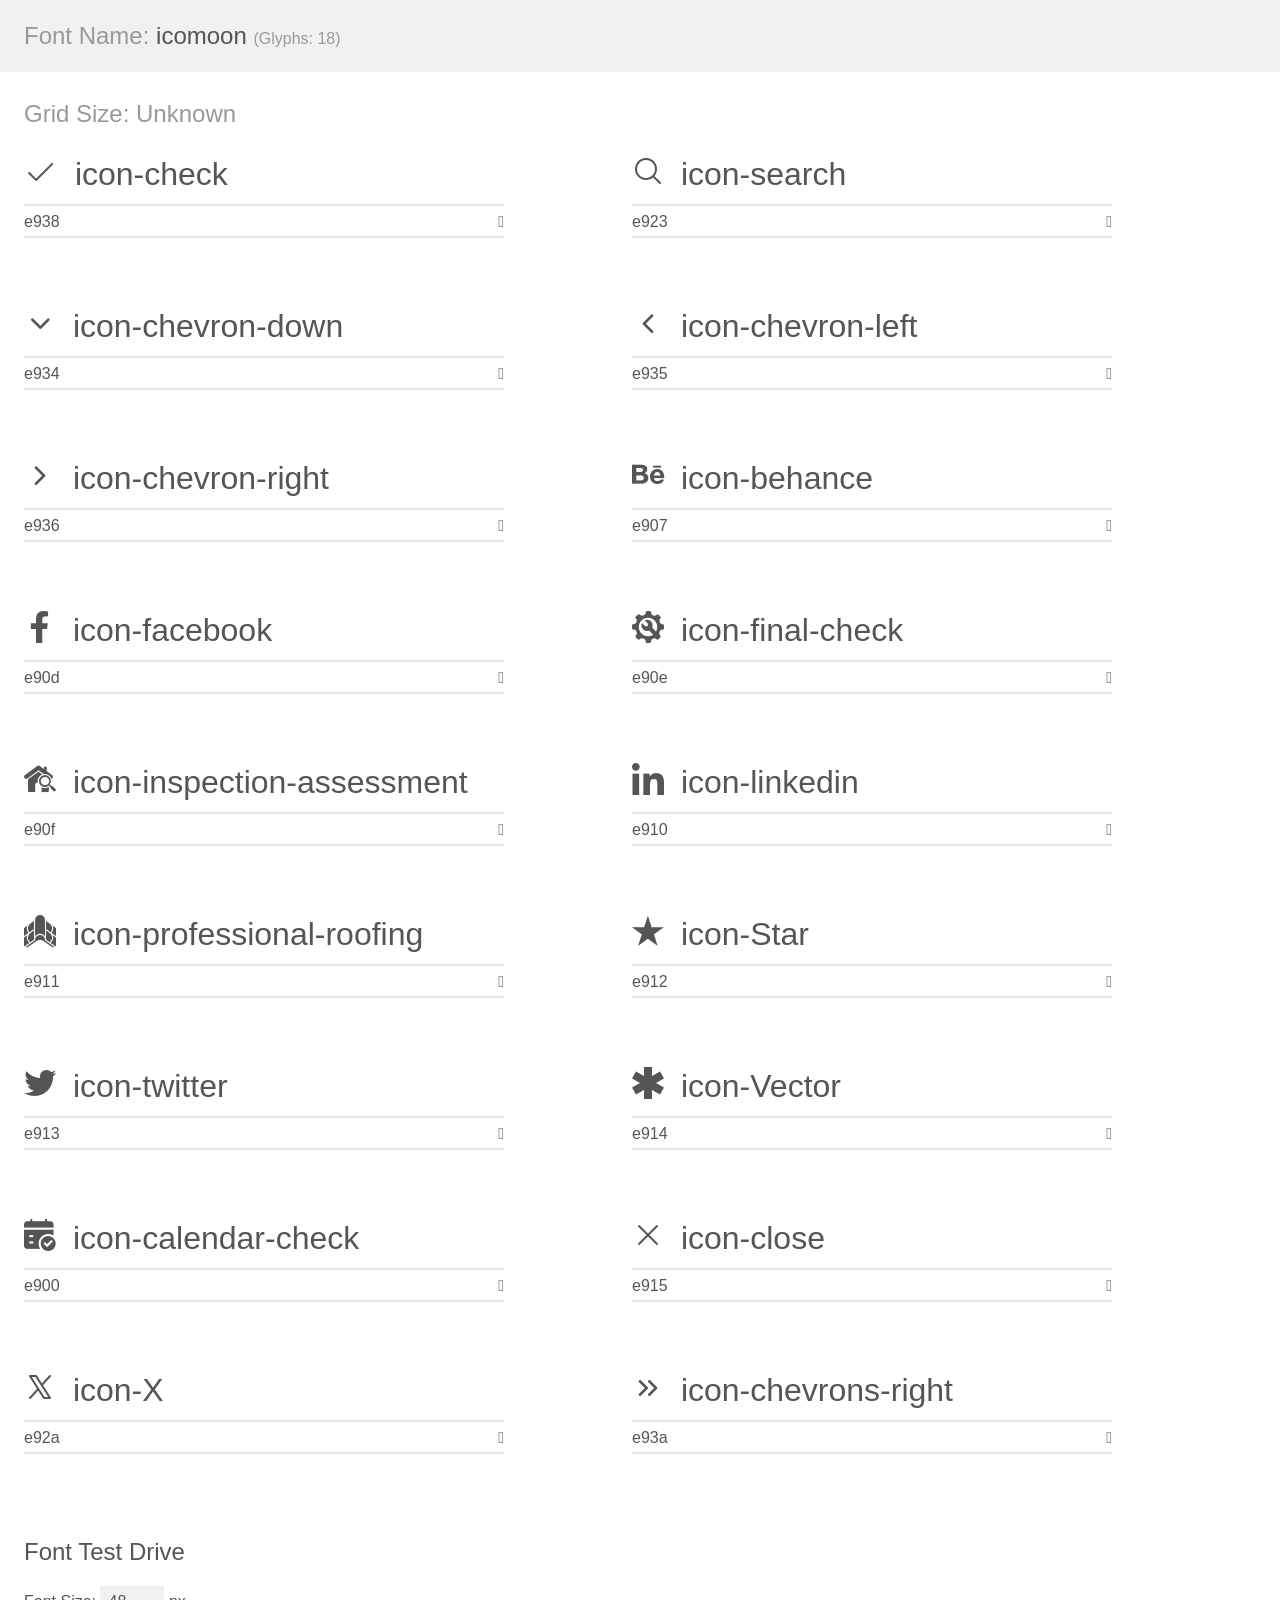
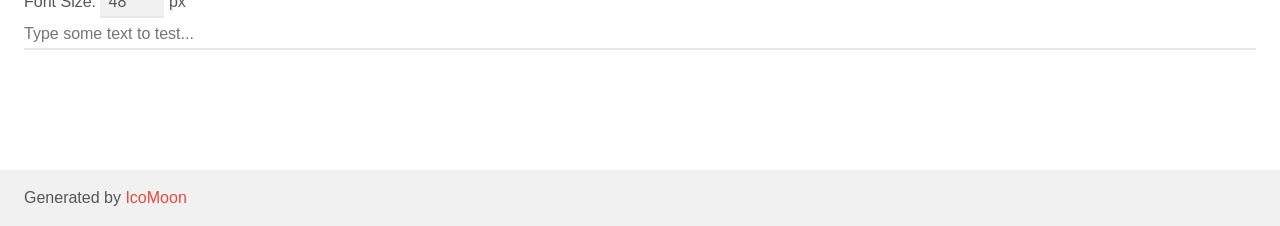
<file: icons/icomoon/demo.html>
<!doctype html>
<html>
<head>
    <meta charset="utf-8">
    <title>IcoMoon Demo</title>
    <meta name="description" content="An Icon Font Generated By IcoMoon.io">
    <meta name="viewport" content="width=device-width, initial-scale=1">
    <link rel="stylesheet" href="demo-files/demo.css">
    <link rel="stylesheet" href="style.css"></head>
<body>
    <div class="bgc1 clearfix">
        <h1 class="mhmm mvm"><span class="fgc1">Font Name:</span> icomoon <small class="fgc1">(Glyphs:&nbsp;18)</small></h1>
    </div>
    <div class="clearfix mhl ptl">
        <h1 class="mvm mtn fgc1">Grid Size: Unknown</h1>
        <div class="glyph fs1">
            <div class="clearfix bshadow0 pbs">
                <span class="icon-check"></span>
                <span class="mls"> icon-check</span>
            </div>
            <fieldset class="fs0 size1of1 clearfix hidden-false">
                <input type="text" readonly value="e938" class="unit size1of2" />
                <input type="text" maxlength="1" readonly value="&#xe938;" class="unitRight size1of2 talign-right" />
            </fieldset>
            <div class="fs0 bshadow0 clearfix hidden-true">
                <span class="unit pvs fgc1">liga: </span>
                <input type="text" readonly value="" class="liga unitRight" />
            </div>
        </div>
        <div class="glyph fs1">
            <div class="clearfix bshadow0 pbs">
                <span class="icon-search"></span>
                <span class="mls"> icon-search</span>
            </div>
            <fieldset class="fs0 size1of1 clearfix hidden-false">
                <input type="text" readonly value="e923" class="unit size1of2" />
                <input type="text" maxlength="1" readonly value="&#xe923;" class="unitRight size1of2 talign-right" />
            </fieldset>
            <div class="fs0 bshadow0 clearfix hidden-true">
                <span class="unit pvs fgc1">liga: </span>
                <input type="text" readonly value="" class="liga unitRight" />
            </div>
        </div>
        <div class="glyph fs1">
            <div class="clearfix bshadow0 pbs">
                <span class="icon-chevron-down"></span>
                <span class="mls"> icon-chevron-down</span>
            </div>
            <fieldset class="fs0 size1of1 clearfix hidden-false">
                <input type="text" readonly value="e934" class="unit size1of2" />
                <input type="text" maxlength="1" readonly value="&#xe934;" class="unitRight size1of2 talign-right" />
            </fieldset>
            <div class="fs0 bshadow0 clearfix hidden-true">
                <span class="unit pvs fgc1">liga: </span>
                <input type="text" readonly value="" class="liga unitRight" />
            </div>
        </div>
        <div class="glyph fs1">
            <div class="clearfix bshadow0 pbs">
                <span class="icon-chevron-left"></span>
                <span class="mls"> icon-chevron-left</span>
            </div>
            <fieldset class="fs0 size1of1 clearfix hidden-false">
                <input type="text" readonly value="e935" class="unit size1of2" />
                <input type="text" maxlength="1" readonly value="&#xe935;" class="unitRight size1of2 talign-right" />
            </fieldset>
            <div class="fs0 bshadow0 clearfix hidden-true">
                <span class="unit pvs fgc1">liga: </span>
                <input type="text" readonly value="" class="liga unitRight" />
            </div>
        </div>
        <div class="glyph fs1">
            <div class="clearfix bshadow0 pbs">
                <span class="icon-chevron-right"></span>
                <span class="mls"> icon-chevron-right</span>
            </div>
            <fieldset class="fs0 size1of1 clearfix hidden-false">
                <input type="text" readonly value="e936" class="unit size1of2" />
                <input type="text" maxlength="1" readonly value="&#xe936;" class="unitRight size1of2 talign-right" />
            </fieldset>
            <div class="fs0 bshadow0 clearfix hidden-true">
                <span class="unit pvs fgc1">liga: </span>
                <input type="text" readonly value="" class="liga unitRight" />
            </div>
        </div>
        <div class="glyph fs1">
            <div class="clearfix bshadow0 pbs">
                <span class="icon-behance"></span>
                <span class="mls"> icon-behance</span>
            </div>
            <fieldset class="fs0 size1of1 clearfix hidden-false">
                <input type="text" readonly value="e907" class="unit size1of2" />
                <input type="text" maxlength="1" readonly value="&#xe907;" class="unitRight size1of2 talign-right" />
            </fieldset>
            <div class="fs0 bshadow0 clearfix hidden-true">
                <span class="unit pvs fgc1">liga: </span>
                <input type="text" readonly value="" class="liga unitRight" />
            </div>
        </div>
        <div class="glyph fs1">
            <div class="clearfix bshadow0 pbs">
                <span class="icon-facebook"></span>
                <span class="mls"> icon-facebook</span>
            </div>
            <fieldset class="fs0 size1of1 clearfix hidden-false">
                <input type="text" readonly value="e90d" class="unit size1of2" />
                <input type="text" maxlength="1" readonly value="&#xe90d;" class="unitRight size1of2 talign-right" />
            </fieldset>
            <div class="fs0 bshadow0 clearfix hidden-true">
                <span class="unit pvs fgc1">liga: </span>
                <input type="text" readonly value="" class="liga unitRight" />
            </div>
        </div>
        <div class="glyph fs1">
            <div class="clearfix bshadow0 pbs">
                <span class="icon-final-check"></span>
                <span class="mls"> icon-final-check</span>
            </div>
            <fieldset class="fs0 size1of1 clearfix hidden-false">
                <input type="text" readonly value="e90e" class="unit size1of2" />
                <input type="text" maxlength="1" readonly value="&#xe90e;" class="unitRight size1of2 talign-right" />
            </fieldset>
            <div class="fs0 bshadow0 clearfix hidden-true">
                <span class="unit pvs fgc1">liga: </span>
                <input type="text" readonly value="" class="liga unitRight" />
            </div>
        </div>
        <div class="glyph fs1">
            <div class="clearfix bshadow0 pbs">
                <span class="icon-inspection-assessment"></span>
                <span class="mls"> icon-inspection-assessment</span>
            </div>
            <fieldset class="fs0 size1of1 clearfix hidden-false">
                <input type="text" readonly value="e90f" class="unit size1of2" />
                <input type="text" maxlength="1" readonly value="&#xe90f;" class="unitRight size1of2 talign-right" />
            </fieldset>
            <div class="fs0 bshadow0 clearfix hidden-true">
                <span class="unit pvs fgc1">liga: </span>
                <input type="text" readonly value="" class="liga unitRight" />
            </div>
        </div>
        <div class="glyph fs1">
            <div class="clearfix bshadow0 pbs">
                <span class="icon-linkedin"></span>
                <span class="mls"> icon-linkedin</span>
            </div>
            <fieldset class="fs0 size1of1 clearfix hidden-false">
                <input type="text" readonly value="e910" class="unit size1of2" />
                <input type="text" maxlength="1" readonly value="&#xe910;" class="unitRight size1of2 talign-right" />
            </fieldset>
            <div class="fs0 bshadow0 clearfix hidden-true">
                <span class="unit pvs fgc1">liga: </span>
                <input type="text" readonly value="" class="liga unitRight" />
            </div>
        </div>
        <div class="glyph fs1">
            <div class="clearfix bshadow0 pbs">
                <span class="icon-professional-roofing"></span>
                <span class="mls"> icon-professional-roofing</span>
            </div>
            <fieldset class="fs0 size1of1 clearfix hidden-false">
                <input type="text" readonly value="e911" class="unit size1of2" />
                <input type="text" maxlength="1" readonly value="&#xe911;" class="unitRight size1of2 talign-right" />
            </fieldset>
            <div class="fs0 bshadow0 clearfix hidden-true">
                <span class="unit pvs fgc1">liga: </span>
                <input type="text" readonly value="" class="liga unitRight" />
            </div>
        </div>
        <div class="glyph fs1">
            <div class="clearfix bshadow0 pbs">
                <span class="icon-Star"></span>
                <span class="mls"> icon-Star</span>
            </div>
            <fieldset class="fs0 size1of1 clearfix hidden-false">
                <input type="text" readonly value="e912" class="unit size1of2" />
                <input type="text" maxlength="1" readonly value="&#xe912;" class="unitRight size1of2 talign-right" />
            </fieldset>
            <div class="fs0 bshadow0 clearfix hidden-true">
                <span class="unit pvs fgc1">liga: </span>
                <input type="text" readonly value="" class="liga unitRight" />
            </div>
        </div>
        <div class="glyph fs1">
            <div class="clearfix bshadow0 pbs">
                <span class="icon-twitter"></span>
                <span class="mls"> icon-twitter</span>
            </div>
            <fieldset class="fs0 size1of1 clearfix hidden-false">
                <input type="text" readonly value="e913" class="unit size1of2" />
                <input type="text" maxlength="1" readonly value="&#xe913;" class="unitRight size1of2 talign-right" />
            </fieldset>
            <div class="fs0 bshadow0 clearfix hidden-true">
                <span class="unit pvs fgc1">liga: </span>
                <input type="text" readonly value="" class="liga unitRight" />
            </div>
        </div>
        <div class="glyph fs1">
            <div class="clearfix bshadow0 pbs">
                <span class="icon-Vector"></span>
                <span class="mls"> icon-Vector</span>
            </div>
            <fieldset class="fs0 size1of1 clearfix hidden-false">
                <input type="text" readonly value="e914" class="unit size1of2" />
                <input type="text" maxlength="1" readonly value="&#xe914;" class="unitRight size1of2 talign-right" />
            </fieldset>
            <div class="fs0 bshadow0 clearfix hidden-true">
                <span class="unit pvs fgc1">liga: </span>
                <input type="text" readonly value="" class="liga unitRight" />
            </div>
        </div>
        <div class="glyph fs1">
            <div class="clearfix bshadow0 pbs">
                <span class="icon-calendar-check"></span>
                <span class="mls"> icon-calendar-check</span>
            </div>
            <fieldset class="fs0 size1of1 clearfix hidden-false">
                <input type="text" readonly value="e900" class="unit size1of2" />
                <input type="text" maxlength="1" readonly value="&#xe900;" class="unitRight size1of2 talign-right" />
            </fieldset>
            <div class="fs0 bshadow0 clearfix hidden-true">
                <span class="unit pvs fgc1">liga: </span>
                <input type="text" readonly value="" class="liga unitRight" />
            </div>
        </div>
        <div class="glyph fs1">
            <div class="clearfix bshadow0 pbs">
                <span class="icon-close"></span>
                <span class="mls"> icon-close</span>
            </div>
            <fieldset class="fs0 size1of1 clearfix hidden-false">
                <input type="text" readonly value="e915" class="unit size1of2" />
                <input type="text" maxlength="1" readonly value="&#xe915;" class="unitRight size1of2 talign-right" />
            </fieldset>
            <div class="fs0 bshadow0 clearfix hidden-true">
                <span class="unit pvs fgc1">liga: </span>
                <input type="text" readonly value="" class="liga unitRight" />
            </div>
        </div>
        <div class="glyph fs1">
            <div class="clearfix bshadow0 pbs">
                <span class="icon-X"></span>
                <span class="mls"> icon-X</span>
            </div>
            <fieldset class="fs0 size1of1 clearfix hidden-false">
                <input type="text" readonly value="e92a" class="unit size1of2" />
                <input type="text" maxlength="1" readonly value="&#xe92a;" class="unitRight size1of2 talign-right" />
            </fieldset>
            <div class="fs0 bshadow0 clearfix hidden-true">
                <span class="unit pvs fgc1">liga: </span>
                <input type="text" readonly value="" class="liga unitRight" />
            </div>
        </div>
        <div class="glyph fs1">
            <div class="clearfix bshadow0 pbs">
                <span class="icon-chevrons-right"></span>
                <span class="mls"> icon-chevrons-right</span>
            </div>
            <fieldset class="fs0 size1of1 clearfix hidden-false">
                <input type="text" readonly value="e93a" class="unit size1of2" />
                <input type="text" maxlength="1" readonly value="&#xe93a;" class="unitRight size1of2 talign-right" />
            </fieldset>
            <div class="fs0 bshadow0 clearfix hidden-true">
                <span class="unit pvs fgc1">liga: </span>
                <input type="text" readonly value="" class="liga unitRight" />
            </div>
        </div>
    </div>

    <!--[if gt IE 8]><!-->
    <div class="mhl clearfix mbl">
        <h1>Font Test Drive</h1>
        <label>
            Font Size: <input id="fontSize" type="number" class="textbox0 mbm"
            min="8" value="48" />
            px
        </label>
        <input id="testText" type="text" class="phl size1of1 mvl"
        placeholder="Type some text to test..." value=""/>
        <div id="testDrive" class="icon-" style="font-family: icomoon">&nbsp;
        </div>
    </div>
    <!--<![endif]-->
    <div class="bgc1 clearfix">
        <p class="mhl">Generated by <a href="https://icomoon.io/app">IcoMoon</a></p>
    </div>

    <script src="demo-files/demo.js"></script>
</body>
</html>
</file>
<file: icons/icomoon/demo-files/demo.css>
body {
  padding: 0;
  margin: 0;
  font-family: sans-serif;
  font-size: 1em;
  line-height: 1.5;
  color: #555;
  background: #fff;
}
h1 {
  font-size: 1.5em;
  font-weight: normal;
}
small {
  font-size: .66666667em;
}
a {
  color: #e74c3c;
  text-decoration: none;
}
a:hover, a:focus {
  box-shadow: 0 1px #e74c3c;
}
.bshadow0, input {
  box-shadow: inset 0 -2px #e7e7e7;
}
input:hover {
  box-shadow: inset 0 -2px #ccc;
}
input, fieldset {
  font-family: sans-serif;
  font-size: 1em;
  margin: 0;
  padding: 0;
  border: 0;
}
input {
  color: inherit;
  line-height: 1.5;
  height: 1.5em;
  padding: .25em 0;
}
input:focus {
  outline: none;
  box-shadow: inset 0 -2px #449fdb;
}
.glyph {
  font-size: 16px;
  width: 15em;
  padding-bottom: 1em;
  margin-right: 4em;
  margin-bottom: 1em;
  float: left;
  overflow: hidden;
}
.liga {
  width: 80%;
  width: calc(100% - 2.5em);
}
.talign-right {
  text-align: right;
}
.talign-center {
  text-align: center;
}
.bgc1 {
  background: #f1f1f1;
}
.fgc1 {
  color: #999;
}
.fgc0 {
  color: #000;
}
p {
  margin-top: 1em;
  margin-bottom: 1em;
}
.mvm {
  margin-top: .75em;
  margin-bottom: .75em;
}
.mtn {
  margin-top: 0;
}
.mtl, .mal {
  margin-top: 1.5em;
}
.mbl, .mal {
  margin-bottom: 1.5em;
}
.mal, .mhl {
  margin-left: 1.5em;
  margin-right: 1.5em;
}
.mhmm {
  margin-left: 1em;
  margin-right: 1em;
}
.mls {
  margin-left: .25em;
}
.ptl {
  padding-top: 1.5em;
}
.pbs, .pvs {
  padding-bottom: .25em;
}
.pvs, .pts {
  padding-top: .25em;
}
.unit {
  float: left;
}
.unitRight {
  float: right;
}
.size1of2 {
  width: 50%;
}
.size1of1 {
  width: 100%;
}
.clearfix:before, .clearfix:after {
  content: " ";
  display: table;
}
.clearfix:after {
  clear: both;
}
.hidden-true {
  display: none;
}
.textbox0 {
  width: 3em;
  background: #f1f1f1;
  padding: .25em .5em;
  line-height: 1.5;
  height: 1.5em;
}
#testDrive {
  display: block;
  padding-top: 24px;
  line-height: 1.5;
}
.fs0 {
  font-size: 16px;
}
.fs1 {
  font-size: 32px;
}
</file>
<file: icons/icomoon/style.css>
@font-face {
  font-family: 'icomoon';
  src:  url('fonts/icomoon.eot?g7axsm');
  src:  url('fonts/icomoon.eot?g7axsm#iefix') format('embedded-opentype'),
    url('fonts/icomoon.ttf?g7axsm') format('truetype'),
    url('fonts/icomoon.woff?g7axsm') format('woff'),
    url('fonts/icomoon.svg?g7axsm#icomoon') format('svg');
  font-weight: normal;
  font-style: normal;
  font-display: block;
}

[class^="icon-"], [class*=" icon-"] {
  /* use !important to prevent issues with browser extensions that change fonts */
  font-family: 'icomoon' !important;
  speak: never;
  font-style: normal;
  font-weight: normal;
  font-variant: normal;
  text-transform: none;
  line-height: 1;

  /* Better Font Rendering =========== */
  -webkit-font-smoothing: antialiased;
  -moz-osx-font-smoothing: grayscale;
}

.icon-check:before {
  content: "\e938";
}
.icon-search:before {
  content: "\e923";
}
.icon-chevron-down:before {
  content: "\e934";
}
.icon-chevron-left:before {
  content: "\e935";
}
.icon-chevron-right:before {
  content: "\e936";
}
.icon-behance:before {
  content: "\e907";
}
.icon-facebook:before {
  content: "\e90d";
}
.icon-final-check:before {
  content: "\e90e";
}
.icon-inspection-assessment:before {
  content: "\e90f";
}
.icon-linkedin:before {
  content: "\e910";
}
.icon-professional-roofing:before {
  content: "\e911";
}
.icon-Star:before {
  content: "\e912";
}
.icon-twitter:before {
  content: "\e913";
}
.icon-Vector:before {
  content: "\e914";
}
.icon-calendar-check:before {
  content: "\e900";
}
.icon-close:before {
  content: "\e915";
}
.icon-X:before {
  content: "\e92a";
}
.icon-chevrons-right:before {
  content: "\e93a";
}
</file>
